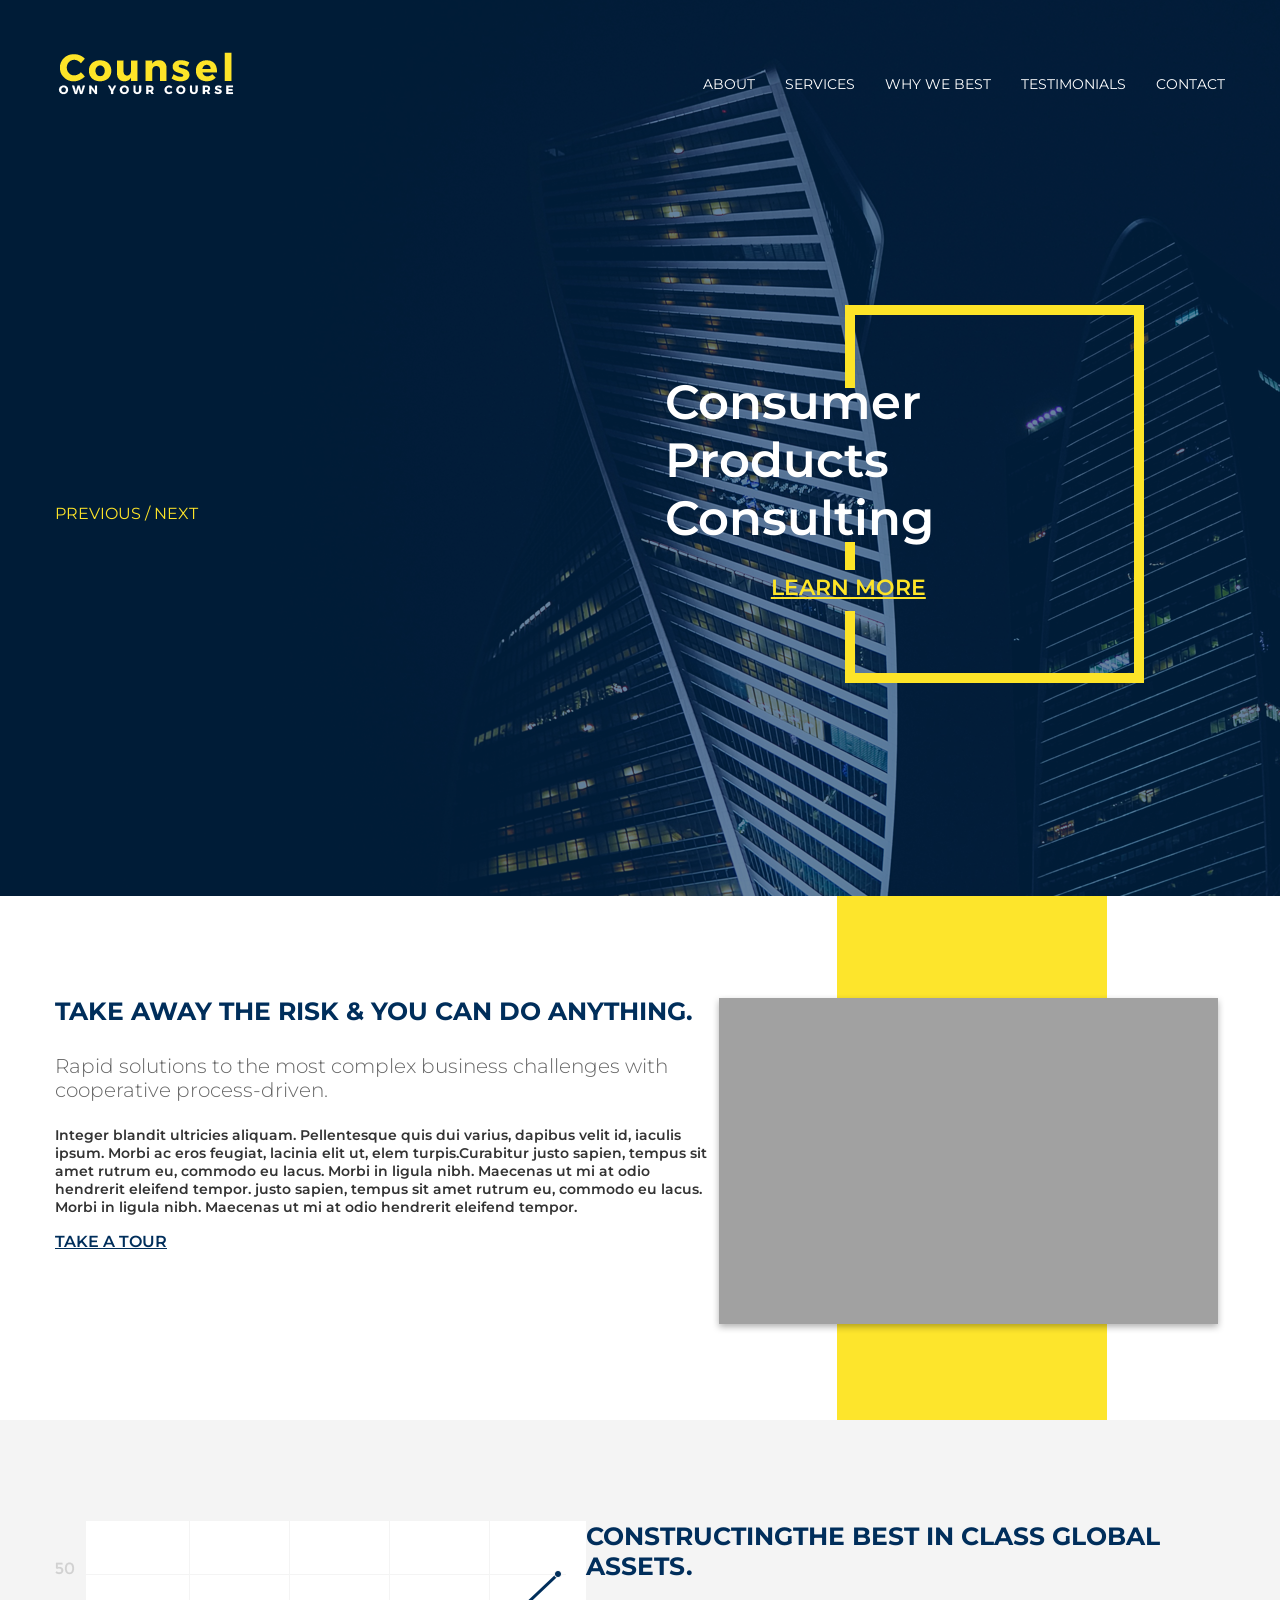
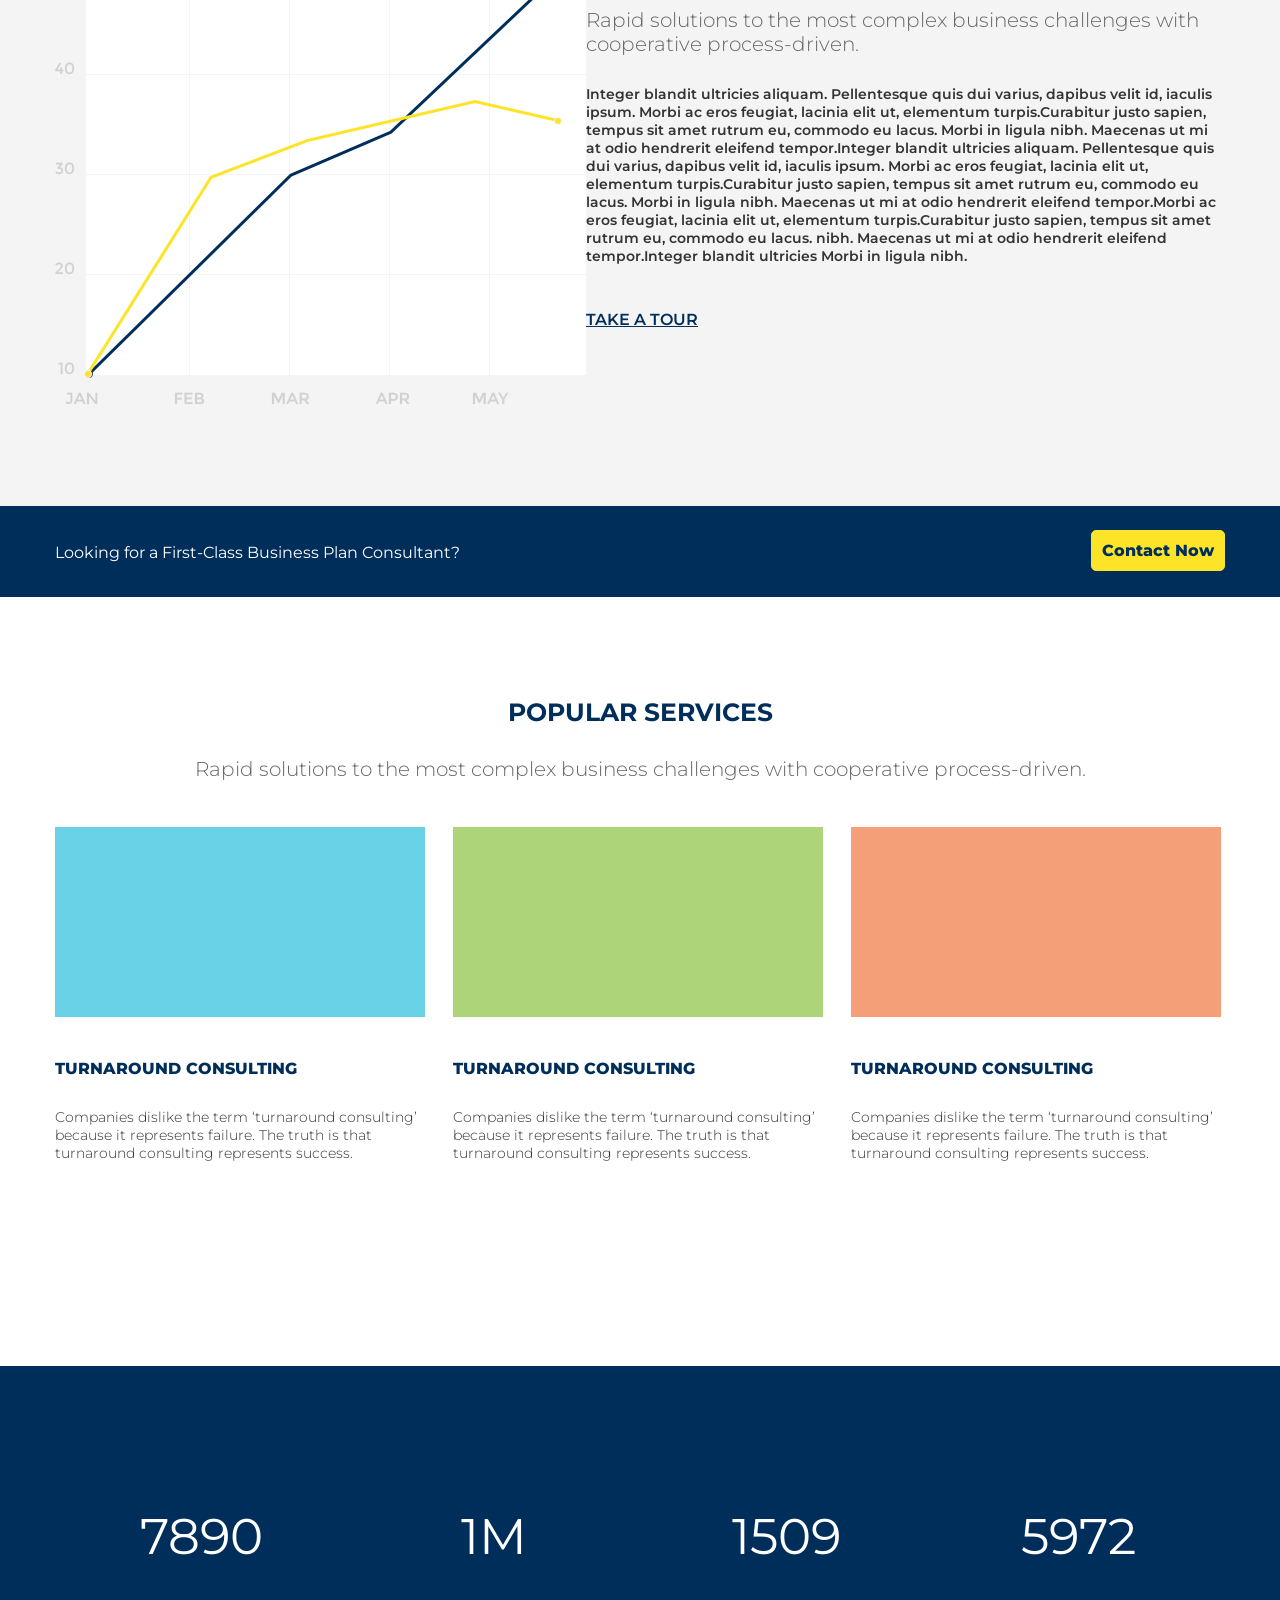
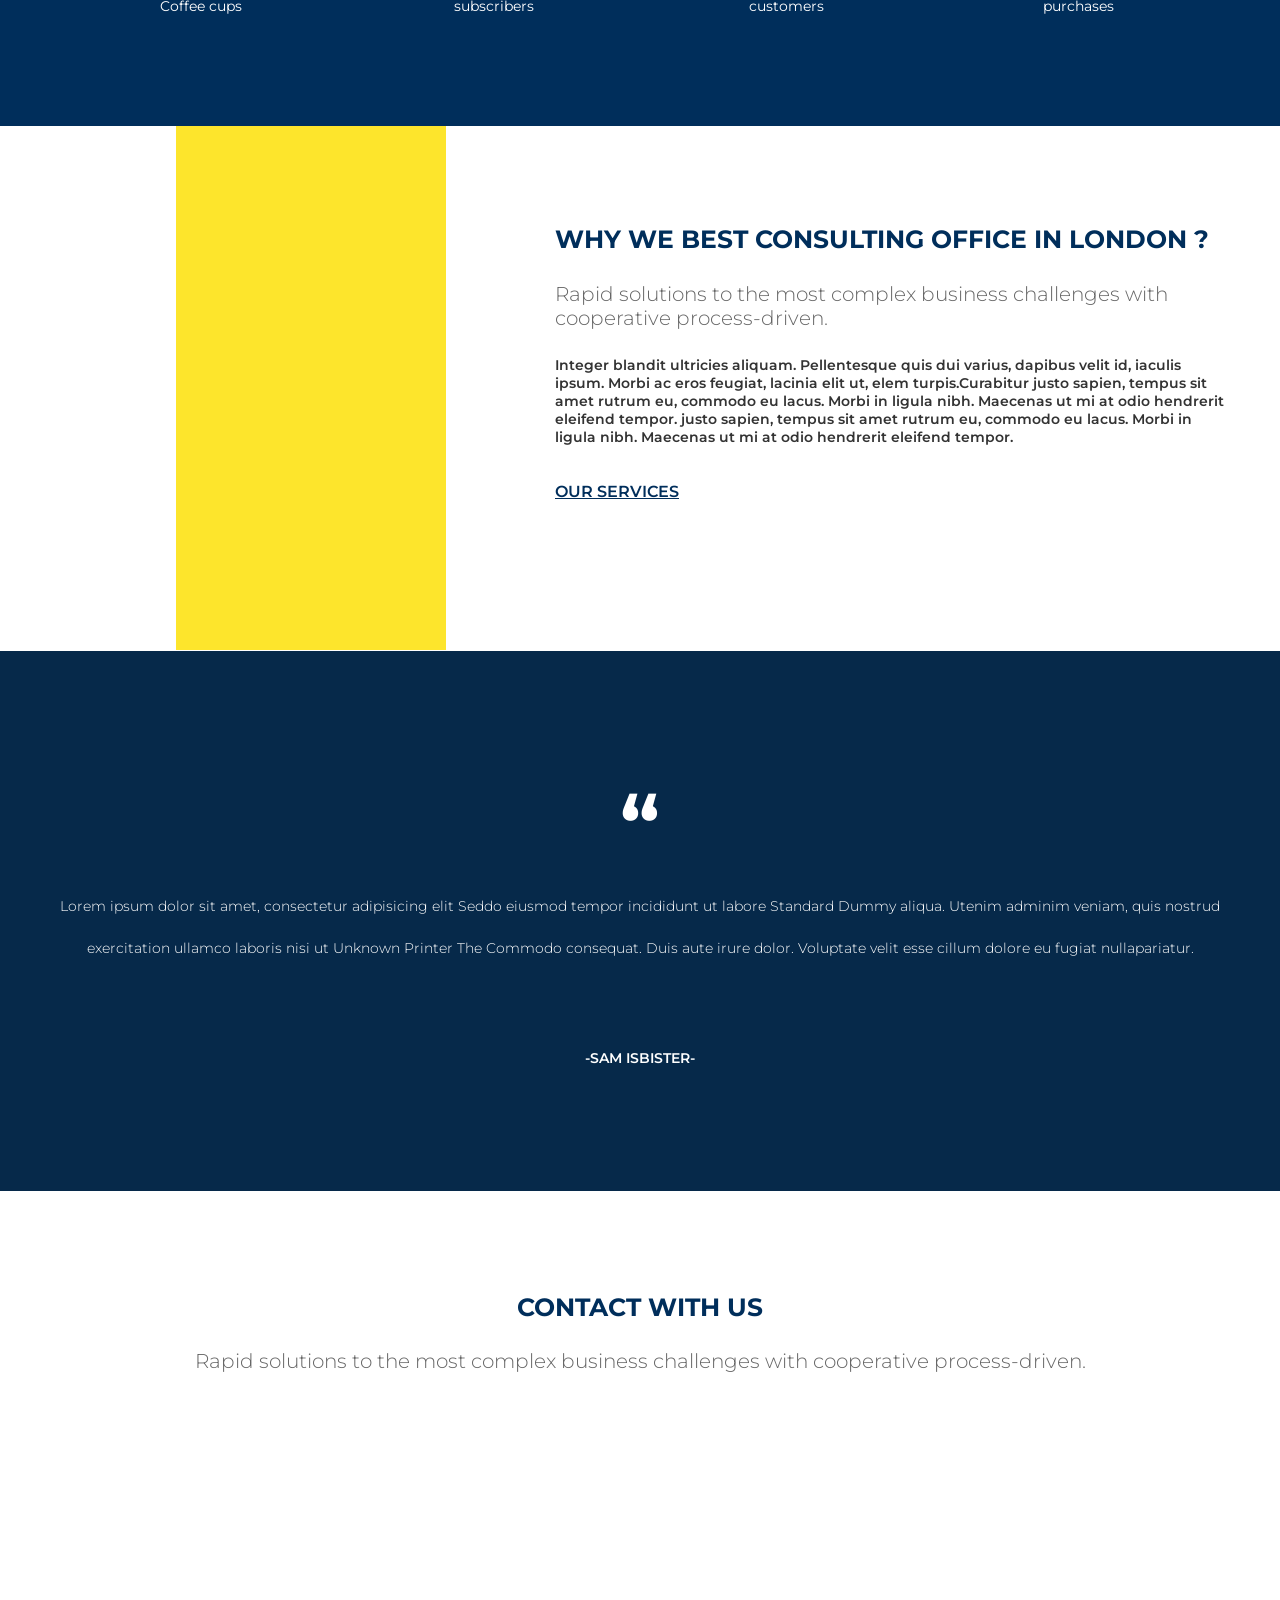
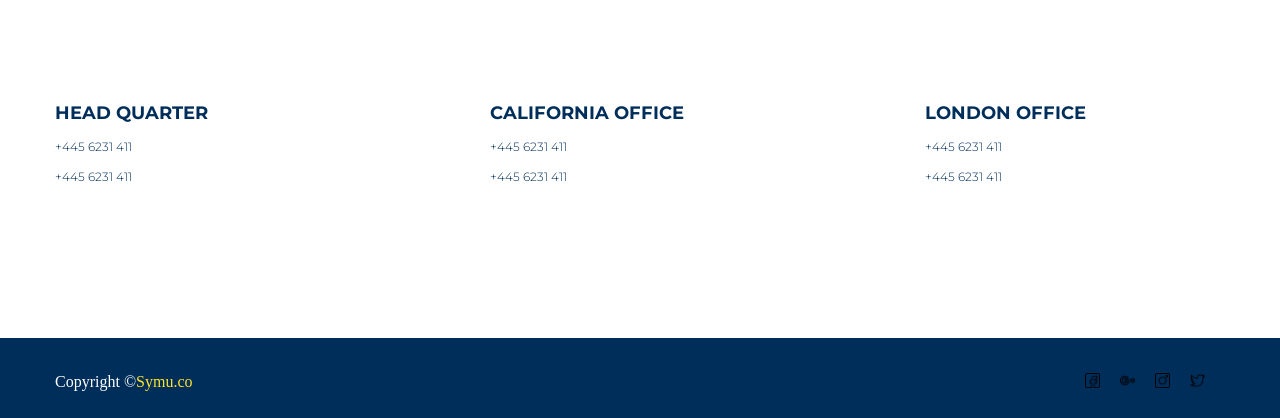
<file: assets/works/counsel/index.html>
<!DOCTYPE html>
<html lang="en">
<head>
	<meta charset="UTF-8">
	<title>Counsel</title>
	<link href="https://fonts.googleapis.com/css2?family=Montserrat:wght@100;300;600;800&display=swap" rel="stylesheet">
	
	<link rel="stylesheet" href="css/style.css">
	<link rel="stylesheet" href="css/media.css">
</head>
<body>

	<!-- welcome container (wlc) -->

	<div class="welcome_container_bg">
		<div class="welcome_container">
			<div class="wlc_nav dflex jcsb">
				<div class="wlc_nav_l">
					<img src="img/logo.png" alt="" class="main_logo">
				</div>
				<div class="wlc_nav_r">
					<ul class="dflex jcsb">                  
						<li><a href="#">About</a></li>
						<li><a href="#">Services</a></li>
						<li><a href="#">Why We Best</a></li>
						<li><a href="#">Testimonials</a></li>
						<li><a href="#">Contact</a></li>
						<li><div class="adaptiv_btn" id="adaptiv_btn">
							<div class="adaptiv_btn_line1"></div>
							<div class="adaptiv_btn_line2"></div>
							<div class="adaptiv_btn_line3"></div>
						</div></li>
					</ul>
				</div>
			</div>
			<div class="wlc_maincontent dflex jcsb">
				<div class="wlc_l">
					<div class="wlc_l_text mont_t">previous   /   Next</div>
				</div>
				<div class="wlc_r">
					<div class="wlc_r_titletext mont_big">Consumer  Products <br>  Consulting</div>
					<div class="wlc_r_a mont_t">LEARN MORE</div>
					<img src="img/border_cont.png" alt="" class="wlc_r_img">
				</div>
			</div>
		</div>
	</div>

	<!-- container under welcome container (cuwc) -->

	<div class="cuwc dflex jcsb">
		<div class="cuwc_l">
			<h1 class="cuwc_title">Take away the risk & you can do anything.</h1>
			<h2 class="cuwc_undertitle">Rapid solutions to the most complex business  challenges with cooperative process-driven.</h2>
			<h3 class="cuwc_text">Integer blandit ultricies aliquam. Pellentesque quis dui varius, dapibus velit id, iaculis ipsum. Morbi ac eros feugiat, lacinia elit ut, elem turpis.Curabitur justo sapien, tempus sit amet rutrum eu, commodo eu lacus. Morbi in ligula  nibh. Maecenas ut mi at odio hendrerit eleifend tempor.  justo sapien, tempus sit amet rutrum eu, commodo eu lacus. 
			Morbi in ligula nibh. Maecenas ut mi at odio hendrerit eleifend tempor.</h3>
			<a href="#" class="a_title mont_big">Take a Tour</a>
		</div>
		<div class="cuwc_r">
			<img src="img/c2yellowph.png" alt="" class="cuwc_box_yellow">
			<img src="img/c2grayph.png" alt="" class="cuwc_box_gray">
		</div>
	</div>

	<!-- statistic container (stat) -->

	<div class="stat_bg">
		<div class="stat dflex jcsb">
			<div class="stat_l">
				<img src="img/ststs.png" alt="" class="graphic">
			</div>
			<div class="stat_r">
				<h1 class="stattitle">Constructingthe  best in  class global assets.</h1>
				<h2 class="statundertitle">Rapid solutions to the most complex business  challenges with cooperative process-driven.</h2>
				<h3 class="stattext">Integer blandit ultricies aliquam. Pellentesque quis dui varius, dapibus velit id,  iaculis ipsum. Morbi ac eros feugiat, lacinia elit ut, elementum turpis.Curabitur justo sapien, tempus sit amet rutrum eu, commodo eu lacus. Morbi in ligula nibh. Maecenas ut mi at odio hendrerit eleifend tempor.Integer blandit ultricies aliquam. Pellentesque quis dui varius, dapibus velit id, iaculis ipsum. Morbi ac eros feugiat, lacinia elit ut, elementum turpis.Curabitur justo sapien, tempus sit  amet rutrum eu, commodo eu lacus. Morbi in ligula nibh. Maecenas ut mi at odio hendrerit eleifend tempor.Morbi ac eros feugiat, lacinia elit ut, elementum turpis.Curabitur justo sapien, tempus sit amet rutrum eu, commodo eu lacus. nibh. Maecenas ut mi at odio hendrerit eleifend tempor.Integer blandit ultricies Morbi in ligula nibh.</h3>
				<a href="#" class="a_title mont_big">Take a Tour</a>
			</div>
		</div>
	</div>

	<!-- little container contact now (conn) -->

	<div class="conn_bg">
		<div class="conn dflex jcsb">
			<div class="conn_text">Looking for a First-Class Business Plan Consultant?</div>
			<div class="conn_btn_wrapper">
				<div class="conn_btn">Contact Now</div></div>
			</div>
		</div>

		<!-- container popular services (cps) -->

		<div class="cps">
			<h1 class="cps_title">Popular Services</h1>
			<h2 class="cps_undertitle">Rapid solutions to the most complex business challenges  with cooperative process-driven.</h2>
			<div class="cps_blocks dflex jcsb">
				<div class="cps_block">
					<img src="img/block1.png" class="cps_block_img_1">
					<div class="cps_block_title">Turnaround Consulting</div>
					<div class="cps_block_text">Companies dislike the term ‘turnaround consulting’  because it represents failure. The truth is that  turnaround consulting represents success.</div>
				</div>
				<div class="cps_block">
					<img src="img/block2.png" class="cps_block_img_1">
					<div class="cps_block_title">Turnaround Consulting</div>
					<div class="cps_block_text">Companies dislike the term ‘turnaround consulting’  because it represents failure. The truth is that  turnaround consulting represents success.</div>
				</div>
				<div class="cps_block">
					<img src="img/block3.png" class="cps_block_img_1">
					<div class="cps_block_title">Turnaround Consulting</div>
					<div class="cps_block_text">Companies dislike the term ‘turnaround consulting’  because it represents failure. The truth is that  turnaround consulting represents success.</div>
				</div>
			</div>
		</div>

		<!-- container big stats (cbs) -->


		<div class="cbs_bg">
			<div class="cbs">
				<div class="cbs_blocks dflex jcsb">
					<div class="cbs_block">
						<div class="cbs_title">7890</div>
						<div class="cbs_undertitle">Coffee cups</div>
					</div>
					<div class="cbs_block">
						<div class="cbs_title">1M</div>
						<div class="cbs_undertitle">subscribers</div>
					</div>
					<div class="cbs_block">
						<div class="cbs_title">1509</div>
						<div class="cbs_undertitle">customers</div>
					</div>
					<div class="cbs_block">
						<div class="cbs_title">5972</div>
						<div class="cbs_undertitle">purchases</div>
					</div>
				</div>
			</div>
		</div>


		<!-- video container (vidc) -->


		<div class="video_container  dflex jcsb">
			<div class="vidc_l">
				<img src="img/c2yellowph.png" class="vidc_yellowbox">
				<iframe id="video" width="500" height="326" src="https://www.youtube.com/embed/yqWX86uT5jM" frameborder="0" allow="accelerometer; autoplay; encrypted-media; gyroscope; picture-in-picture" allowfullscreen></iframe>
			</div>
			<div class="vidc_r">
				<h1 class="vidc_title">Why  we best Consulting office in london ?
				</h1>
				<h2 class="vidc_undertitle">Rapid solutions to the most complex business challenges with cooperative process-driven.</h2>
				<h3 class="vidc_text">Integer blandit ultricies aliquam. Pellentesque quis dui varius, dapibus velit id, iaculis ipsum. Morbi ac eros feugiat, lacinia elit ut, elem turpis.Curabitur  justo sapien, tempus sit amet rutrum eu, commodo eu lacus. Morbi in ligula  nibh. Maecenas ut mi at odio hendrerit eleifend tempor. justo sapien, tempus sit amet rutrum eu, commodo eu lacus. Morbi in ligula nibh. Maecenas ut mi at odio hendrerit eleifend tempor.</h3>
				<a href="#" class="a_title mont_big">our services</a>
			</div>
		</div>

		<!-- big text block (btb) -->

		<div class="btb_bg">
			<div class="btb">
				<h1 class="btb_title">“</h1>
				<h3 class="btb_text">Lorem ipsum dolor sit amet, consectetur adipisicing elit Seddo eiusmod tempor incididunt ut labore Standard Dummy aliqua. Utenim adminim veniam, quis nostrud  exercitation ullamco laboris nisi ut Unknown Printer The Commodo consequat. Duis aute irure dolor. Voluptate velit esse cillum dolore eu fugiat nullapariatur.</h3>
				<h3 class="btb_footer_text">-SAM ISBISTER-</h3>
			</div>
		</div>

		<!-- container maps (ccm) -->

		<div class="ccm">
			<h1 class="ccm_title">Contact with us</h1>
			<h2 class="ccm_undertitle">Rapid solutions to the most complex business challenges  with cooperative process-driven.</h2>
			<div class="ccm_mapblocks dflex jcsb">
				<div class="blockmap">
					<iframe src="https://www.google.com/maps/embed?pb=!1m18!1m12!1m3!1d2674.036227802138!2d106.90571381589423!3d47.91633647452261!2m3!1f0!2f0!3f0!3m2!1i1024!2i768!4f13.1!3m3!1m2!1s0x5d9692500ad94151%3A0x6aea667e1a5e072d!2z0K3QvdGFINCi0LDQudCy0LDQvdGLINOo0YDQs9Op0L0g0KfTqdC706nTqSwg0KPQu9Cw0LDQvdCx0LDQsNGC0LDRgCwg0JzQvtC90LPQvtC70LjRjw!5e0!3m2!1sru!2sru!4v1589254217832!5m2!1sru!2sru" width="100%" height="100%" frameborder="0" style="border:0;" allowfullscreen="" aria-hidden="false" tabindex="0"></iframe>
					<div class="blockap_title">Head Quarter</div>
					<div class="blockmap_adres"></div>
					<div class="blockmap_mail">+445 6231 411</div>
					<div class="blockmap_phone">+445 6231 411</div>
				</div>
				<div class="blockmap">
					<iframe src="https://www.google.com/maps/embed?pb=!1m18!1m12!1m3!1d2674.036227802138!2d106.90571381589423!3d47.91633647452261!2m3!1f0!2f0!3f0!3m2!1i1024!2i768!4f13.1!3m3!1m2!1s0x5d9692500ad94151%3A0x6aea667e1a5e072d!2z0K3QvdGFINCi0LDQudCy0LDQvdGLINOo0YDQs9Op0L0g0KfTqdC706nTqSwg0KPQu9Cw0LDQvdCx0LDQsNGC0LDRgCwg0JzQvtC90LPQvtC70LjRjw!5e0!3m2!1sru!2sru!4v1589254217832!5m2!1sru!2sru" width="100%" height="100%" frameborder="0" style="border:0;" allowfullscreen="" aria-hidden="false" tabindex="0"></iframe>
					<div class="blockap_title">California office</div>
					<div class="blockmap_adres"></div>
					<div class="blockmap_mail">+445 6231 411</div>
					<div class="blockmap_phone">+445 6231 411</div>
				</div>
				<div class="blockmap">
					<iframe src="https://www.google.com/maps/embed?pb=!1m18!1m12!1m3!1d2674.036227802138!2d106.90571381589423!3d47.91633647452261!2m3!1f0!2f0!3f0!3m2!1i1024!2i768!4f13.1!3m3!1m2!1s0x5d9692500ad94151%3A0x6aea667e1a5e072d!2z0K3QvdGFINCi0LDQudCy0LDQvdGLINOo0YDQs9Op0L0g0KfTqdC706nTqSwg0KPQu9Cw0LDQvdCx0LDQsNGC0LDRgCwg0JzQvtC90LPQvtC70LjRjw!5e0!3m2!1sru!2sru!4v1589254217832!5m2!1sru!2sru" width="100%" height="100%" frameborder="0" style="border:0;" allowfullscreen="" aria-hidden="false" tabindex="0"></iframe>
					<div class="blockap_title">London office</div>
					<div class="blockmap_adres"></div>
					<div class="blockmap_mail">+445 6231 411</div>
					<div class="blockmap_phone">+445 6231 411</div>
				</div>
			</div>
		</div>

		<!-- footer -->


		<div class="footer_bg">
			<footer class="footer dflex jcsb">
				<div class="footer_l">
					<span class="copywrite_white">Copyright ©</span><span class="copywrite_yellow">Symu.co</span>
				</div>
				<div class="footer_r dflex jcsb">
					<a href="#"><img id="sociac_image" src="img/social/facebook.png" alt=""></a>
					<a href="#"><img id="sociac_image" src="img/social/google-plus.png" alt=""></a>
					<a href="#"><img id="sociac_image" src="img/social/instagram.png" alt=""></a>
					<a href="#"><img id="sociac_image" src="img/social/twitter.png" alt=""></a>
				</div>
			</footer>
		</div>





	</body>
	</html>
</file>
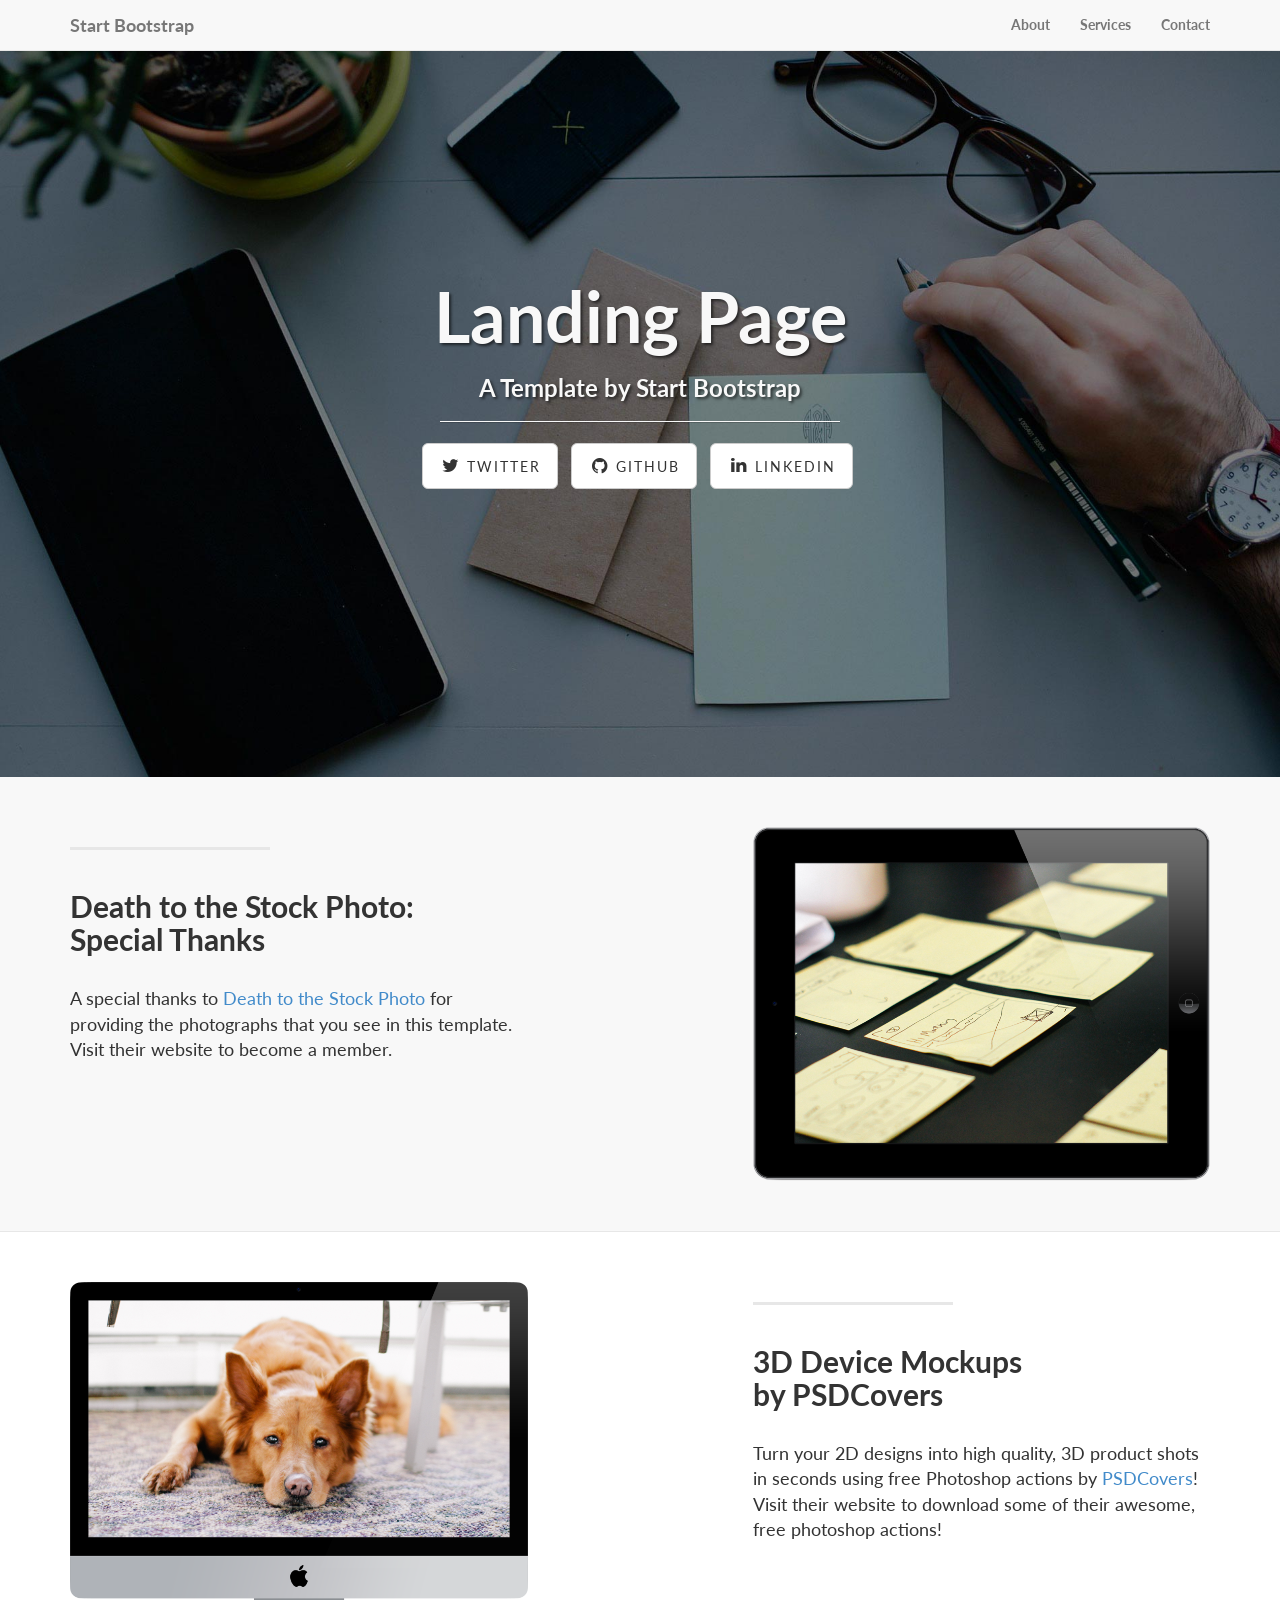
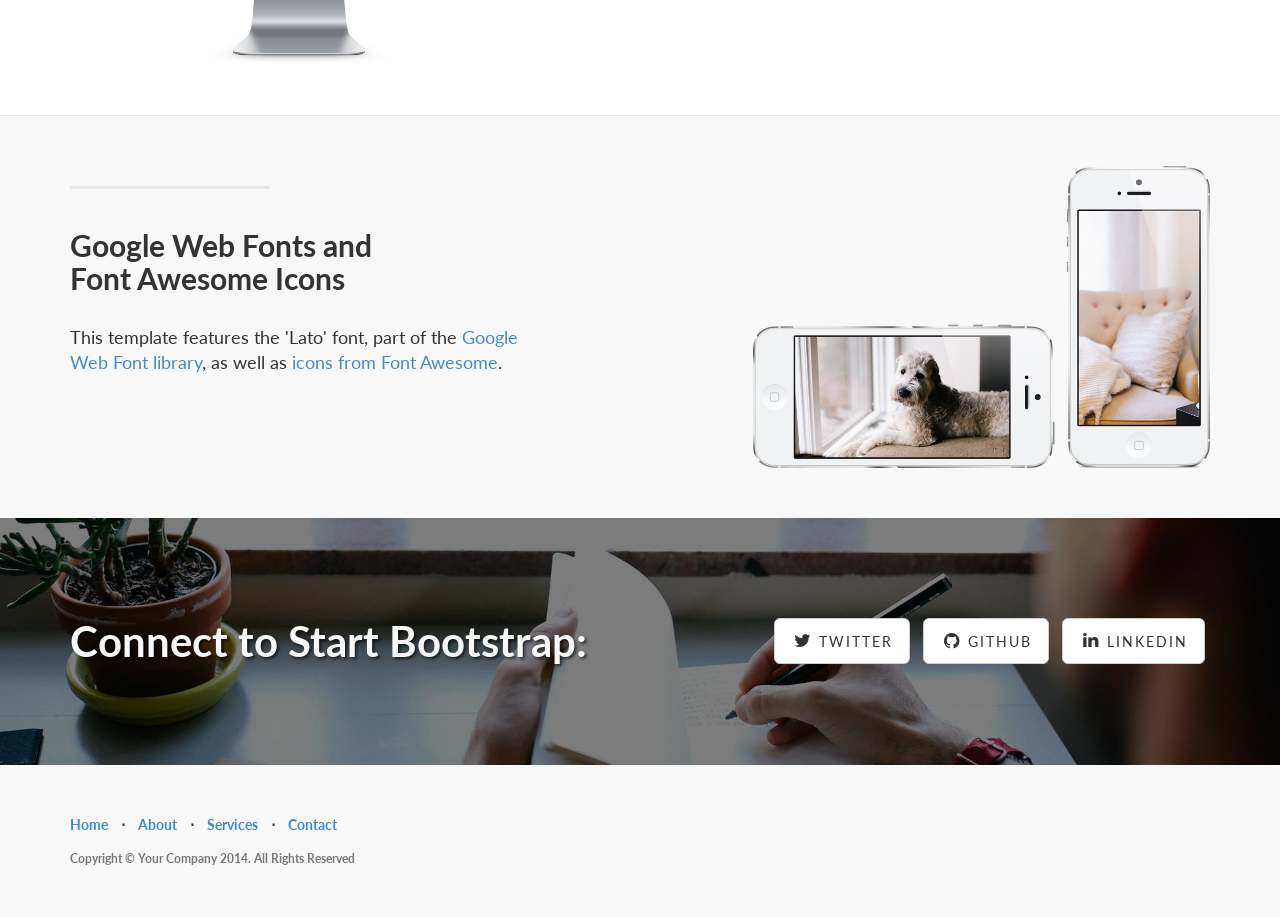
<file: assets/works/landing-page/index.html>
<!DOCTYPE html>
<html lang="en">

<head>

    <meta charset="utf-8">
    <meta http-equiv="X-UA-Compatible" content="IE=edge">
    <meta name="viewport" content="width=device-width, initial-scale=1">
    <meta name="description" content="">
    <meta name="author" content="">

    <title>Landing Page - Start Bootstrap Theme</title>

    <!-- Bootstrap Core CSS -->
    <link href="css/bootstrap.min.css" rel="stylesheet">

    <!-- Custom CSS -->
    <link href="css/landing-page.css" rel="stylesheet">

    <!-- Custom Fonts -->
    <link href="font-awesome-4.1.0/css/font-awesome.min.css" rel="stylesheet" type="text/css">
    <link href="http://fonts.googleapis.com/css?family=Lato:300,400,700,300italic,400italic,700italic" rel="stylesheet" type="text/css">

    <!-- HTML5 Shim and Respond.js IE8 support of HTML5 elements and media queries -->
    <!-- WARNING: Respond.js doesn't work if you view the page via file:// -->
    <!--[if lt IE 9]>
        <script src="https://oss.maxcdn.com/libs/html5shiv/3.7.0/html5shiv.js"></script>
        <script src="https://oss.maxcdn.com/libs/respond.js/1.4.2/respond.min.js"></script>
    <![endif]-->

</head>

<body>

    <!-- Navigation -->
    <nav class="navbar navbar-default navbar-fixed-top" role="navigation">
        <div class="container">
            <!-- Brand and toggle get grouped for better mobile display -->
            <div class="navbar-header">
                <button type="button" class="navbar-toggle" data-toggle="collapse" data-target="#bs-example-navbar-collapse-1">
                    <span class="sr-only">Toggle navigation</span>
                    <span class="icon-bar"></span>
                    <span class="icon-bar"></span>
                    <span class="icon-bar"></span>
                </button>
                <a class="navbar-brand" href="#">Start Bootstrap</a>
            </div>
            <!-- Collect the nav links, forms, and other content for toggling -->
            <div class="collapse navbar-collapse" id="bs-example-navbar-collapse-1">
                <ul class="nav navbar-nav navbar-right">
                    <li>
                        <a href="#">About</a>
                    </li>
                    <li>
                        <a href="#">Services</a>
                    </li>
                    <li>
                        <a href="#">Contact</a>
                    </li>
                </ul>
            </div>
            <!-- /.navbar-collapse -->
        </div>
        <!-- /.container -->
    </nav>

    <!-- Header -->
    <div class="intro-header">

        <div class="container">

            <div class="row">
                <div class="col-lg-12">
                    <div class="intro-message">
                        <h1>Landing Page</h1>
                        <h3>A Template by Start Bootstrap</h3>
                        <hr class="intro-divider">
                        <ul class="list-inline intro-social-buttons">
                            <li>
                                <a href="https://twitter.com/SBootstrap" class="btn btn-default btn-lg"><i class="fa fa-twitter fa-fw"></i> <span class="network-name">Twitter</span></a>
                            </li>
                            <li>
                                <a href="https://github.com/IronSummitMedia/startbootstrap" class="btn btn-default btn-lg"><i class="fa fa-github fa-fw"></i> <span class="network-name">Github</span></a>
                            </li>
                            <li>
                                <a href="#" class="btn btn-default btn-lg"><i class="fa fa-linkedin fa-fw"></i> <span class="network-name">Linkedin</span></a>
                            </li>
                        </ul>
                    </div>
                </div>
            </div>

        </div>
        <!-- /.container -->

    </div>
    <!-- /.intro-header -->

    <!-- Page Content -->

    <div class="content-section-a">

        <div class="container">

            <div class="row">
                <div class="col-lg-5 col-sm-6">
                    <hr class="section-heading-spacer">
                    <div class="clearfix"></div>
                    <h2 class="section-heading">Death to the Stock Photo:<br>Special Thanks</h2>
                    <p class="lead">A special thanks to <a target="_blank" href="http://join.deathtothestockphoto.com/">Death to the Stock Photo</a> for providing the photographs that you see in this template. Visit their website to become a member.</p>
                </div>
                <div class="col-lg-5 col-lg-offset-2 col-sm-6">
                    <img class="img-responsive" src="img/ipad.png" alt="">
                </div>
            </div>

        </div>
        <!-- /.container -->

    </div>
    <!-- /.content-section-a -->

    <div class="content-section-b">

        <div class="container">

            <div class="row">
                <div class="col-lg-5 col-lg-offset-1 col-sm-push-6  col-sm-6">
                    <hr class="section-heading-spacer">
                    <div class="clearfix"></div>
                    <h2 class="section-heading">3D Device Mockups<br>by PSDCovers</h2>
                    <p class="lead">Turn your 2D designs into high quality, 3D product shots in seconds using free Photoshop actions by <a target="_blank" href="http://www.psdcovers.com/">PSDCovers</a>! Visit their website to download some of their awesome, free photoshop actions!</p>
                </div>
                <div class="col-lg-5 col-sm-pull-6  col-sm-6">
                    <img class="img-responsive" src="img/dog.png" alt="">
                </div>
            </div>

        </div>
        <!-- /.container -->

    </div>
    <!-- /.content-section-b -->

    <div class="content-section-a">

        <div class="container">

            <div class="row">
                <div class="col-lg-5 col-sm-6">
                    <hr class="section-heading-spacer">
                    <div class="clearfix"></div>
                    <h2 class="section-heading">Google Web Fonts and<br>Font Awesome Icons</h2>
                    <p class="lead">This template features the 'Lato' font, part of the <a target="_blank" href="http://www.google.com/fonts">Google Web Font library</a>, as well as <a target="_blank" href="http://fontawesome.io">icons from Font Awesome</a>.</p>
                </div>
                <div class="col-lg-5 col-lg-offset-2 col-sm-6">
                    <img class="img-responsive" src="img/phones.png" alt="">
                </div>
            </div>

        </div>
        <!-- /.container -->

    </div>
    <!-- /.content-section-a -->

    <div class="banner">

        <div class="container">

            <div class="row">
                <div class="col-lg-6">
                    <h2>Connect to Start Bootstrap:</h2>
                </div>
                <div class="col-lg-6">
                    <ul class="list-inline banner-social-buttons">
                        <li>
                            <a href="https://twitter.com/SBootstrap" class="btn btn-default btn-lg"><i class="fa fa-twitter fa-fw"></i> <span class="network-name">Twitter</span></a>
                        </li>
                        <li>
                            <a href="https://github.com/IronSummitMedia/startbootstrap" class="btn btn-default btn-lg"><i class="fa fa-github fa-fw"></i> <span class="network-name">Github</span></a>
                        </li>
                        <li>
                            <a href="#" class="btn btn-default btn-lg"><i class="fa fa-linkedin fa-fw"></i> <span class="network-name">Linkedin</span></a>
                        </li>
                    </ul>
                </div>
            </div>

        </div>
        <!-- /.container -->

    </div>
    <!-- /.banner -->

    <!-- Footer -->
    <footer>
        <div class="container">
            <div class="row">
                <div class="col-lg-12">
                    <ul class="list-inline">
                        <li>
                            <a href="#home">Home</a>
                        </li>
                        <li class="footer-menu-divider">&sdot;</li>
                        <li>
                            <a href="#about">About</a>
                        </li>
                        <li class="footer-menu-divider">&sdot;</li>
                        <li>
                            <a href="#services">Services</a>
                        </li>
                        <li class="footer-menu-divider">&sdot;</li>
                        <li>
                            <a href="#contact">Contact</a>
                        </li>
                    </ul>
                    <p class="copyright text-muted small">Copyright &copy; Your Company 2014. All Rights Reserved</p>
                </div>
            </div>
        </div>
    </footer>

    <!-- jQuery Version 1.11.0 -->
    <script src="js/jquery-1.11.0.js"></script>

    <!-- Bootstrap Core JavaScript -->
    <script src="js/bootstrap.min.js"></script>

</body>

</html>
</file>
<file: assets/works/counsel/css/style.css>
/*font-family: 'Montserrat', sans-serif;*/
*{
	margin: 0;
}
a{
	text-decoration: none;
}

/*clsses*/
.dflex{
	display: -webkit-flex;
	display: -moz-flex;
	display: -ms-flex;
	display: -o-flex;
	display: flex;
}
.jcsb{
	justify-content: space-between;
}
.mont_t{
	font-family: 'Montserrat', sans-serif;
}
.mont_big{
	font-family: 'Montserrat', sans-serif;
	font-weight: 600;
}
h1{
	text-transform: uppercase;
	font-size: 25px;
	color: #002e5b;
	font-family: 'Montserrat', sans-serif;
	font-weight: 700;
}
h2{
	color: #666;
	font-family: 'Montserrat', sans-serif;
	font-weight: 300;
	font-size: 20px;
}
h3{
	color: #333;
	font-family: 'Montserrat', sans-serif;
	font-weight: 600;
	font-size: 14px;
}
.a_title {
	font-size: 16px;
	text-decoration: underline;
	color: #002e5b;
	text-transform: uppercase;
}
/*clsses*/

/*welcome container (wlc)*/

.welcome_container_bg {
	background-image: url(../img/bg.png);
	height: 896px;

}
.welcome_container {
	max-width: 1170px;
	height: 150px;
	margin: 0 auto;
	padding-top: 50px;
	padding-left: 10px;
	padding-right: 10px;
}
ul{
	list-style: none;
	margin-top: 25px;
}
li a{
	margin-left: 30px;
	text-decoration: none;
	text-transform: uppercase;
	font-size: 14px;
	font-family: 'Montserrat', sans-serif;
	color: #fff;
}
.wlc_l {
}
.wlc_l_text {
	color: #fde428;
	text-transform: uppercase;
	margin-top: 400px;
}
.wlc_r {
	position: absolute;
	left: 66%;
}
.wlc_r_titletext {
	font-size: 48px;
	color: #fff;
	position: relative;
	top: 269px;
	left: -180px;
}
.wlc_r_a {
	text-decoration: underline;
	color: #fde428;
	font-size: 22px;
	position: relative;
	top: 296px;
	left: -74px;
	font-weight: 600;
}
.wlc_r_img {
	margin-bottom: 160px;
}

/*container under welcome container (cuwc)*/

.cuwc {
	max-width: 1170px;
	margin: 0 auto;
	height: 524px;
}
.cuwc_title {
	margin-top: 100px;
}
.cuwc_undertitle {
	margin-top: 28px;
}
.cuwc_text {
	margin-top: 24px;
	margin-bottom: 16px;
}
.cuwc_r {
	height: 524px;
}
.cuwc_box_yellow {
	position: relative;
	left: 125px;
}
.cuwc_box_gray {
	position: relative;	
	top: -430px;	
}

/*statistic container (stat)*/

.stat_bg {
	background-color: #f4f4f4;
}
.stat {
	max-width: 1170px;
	margin: 0 auto;
	height: 686px;
}
.graphic {
	margin-top: 101px;
}
.stattitle {
	margin-top: 101px;
	margin-bottom: 27px;
}
.stattext {
	margin-top: 29px;
	margin-bottom: 45px;
}

/*little container contact now (conn)*/

.conn_bg {
	background-color: #002e5b;
}
.conn {
	max-width: 1170px;	
	margin: 0 auto;
	height: 91px;
}
.conn_text {
	margin-top: 37px;
	font-family: 'Montserrat', sans-serif;
	color: #fff;
}
.conn_btn {
	margin-top: 24px;
	font-family: 'Montserrat', sans-serif;
	color: #fff;
	border:solid 1px #fde428;
	background-color: #fde428;
	color: #002e5b;
	font-weight: 800;
	padding: 10px;
	border-radius: 5px;
}

/*container popular services (cps)*/

.cps {
	max-width: 1170px;
	margin: 0 auto;
	height: 669px;
}
.cps_title {
	margin-top: 100px;
	margin-bottom: 30px;
	text-align: center;
}
.cps_undertitle {
	text-align: center;
	margin-bottom: 46px;
}
.cps_block_title {
	margin-top: 37px;
	margin-bottom: 30px;
	color: #002e5b;
	font-family: 'Montserrat', sans-serif;
	font-weight: 800;
	text-transform: uppercase;
}
.cps_block_text {
	color: #333;
	font-family: 'Montserrat', sans-serif;
	font-size: 14px;
	font-weight: 300;
}
.cps_block{
	max-width: 32%;
}
.cps_block_img_1{
	max-width: 100%;
}
/*container big stats (cbs)*/

.cbs_bg {
	background-color: #002e5b;
}
.cbs {
	max-width: 1170px;
	margin: 0 auto;
	height: 360px;
	text-align: center;
}
.cbs_title {
	font-family: 'Montserrat', sans-serif;
	color: #fff;
	font-size: 50px;
	margin-top: 140px;
	margin-bottom: 30px;
}
.cbs_block{
	width: 25%;
}
.cbs_undertitle {
	font-family: 'Montserrat', sans-serif;
	color: #fff;
	font-size: 14px;
}


/*video container (vidc)*/

.video_container {
	max-width: 1170px;
	margin: 0 auto;
	height: 525px;
}
.vidc_yellowbox {
	position: relative;
	left: 121px;
}
#video{
	position: relative;
	top: -425px;
}
.vidc_title {
	margin-top: 98px;
	margin-bottom: 28px;
}
.vidc_text {
	margin-top: 26px;
	margin-bottom: 36px;
}

/*big text block (btb)*/

.btb_bg {
	background-color: #06294a;
}
.btb {
	max-width: 1170px;
	margin: 0 auto;
	height: 540px;
	text-align: center;
}
.btb_title {
	font-size: 80px;
	color:#fff;
	padding-top: 125px;
	margin-bottom: 12px;
}
.btb_text {
	color:#fff;
	margin-bottom: 80px;
	line-height: 3;
	font-weight: 300;
}
.btb_footer_text {
	color:#fff;
}

/*container maps (ccm)*/

.ccm {
	max-width: 1170px;
	margin: 0 auto;
	height: 646px;
}
.ccm_title {
	text-transform: uppercase;
	text-align: center;
	margin-top: 101px;
	margin-bottom: 27px;
}
.ccm_undertitle{
	text-align: center;
}
.blockap_title {
	text-transform: uppercase;
	font-size: 18px;
	color: #002e5b;
	font-family: 'Montserrat', sans-serif;
	font-weight: 700;
	margin-top: 20px;
}
.blockmap{
	margin-top: 49px;
}
.blockmap_adres, .blockmap_mail, .blockmap_phone {
	text-transform: uppercase;
	font-size: 12px;
	color: #002e5b;
	font-family: 'Montserrat', sans-serif;
	font-weight: 300;
	margin-top: 15px;
}

/* footer */

.footer_bg{
	background-color:  #002e5b;
}

.footer {
	max-width: 1170px;
	margin: 0 auto;
	height: 80px;
}
.footer_l{
	padding-top: 35px;
}
.copywrite_white {
	color: #fff;
}
.copywrite_yellow {
	color: #fde428;
}

#sociac_image{
	height: 15px;
	width: 15px;
	margin-top: 35px;
	margin-right: 20px;
}

@media (max-width: 850px){
	li a {
		display: none;
	}
	#adaptiv_btn{
		display: block;
	}
	.adaptiv_btn {
		width: 30px;
	}
	.adaptiv_btn_line1 {
		width: 30px;
		background-color: #fff;
		height: 5px;
		margin-bottom: 2px;
		
	}
	.adaptiv_btn_line2 {
		width: 30px;
		background-color: #fff;
		height: 5px;
		margin-bottom: 2px;
	}
	.adaptiv_btn_line3 {
		width: 30px;
		background-color: #fff;
		height: 5px;
		margin-bottom: 2px;
	}

}
</file>
<file: assets/works/counsel/css/media.css>
@media (max-device-width: 900px){
	li a {
		display: none;
	}
	#adaptiv_btn{
		display: block;
	}
	.adaptiv_btn {
		width: 45px;
	}
	.adaptiv_btn_line1 {
		width: 45px;
		background-color: #fff;
		height: 7px;
		margin-bottom: 4px;
		
	}
	.adaptiv_btn_line2 {
		width: 45px;
		background-color: #fff;
		height: 7px;
		margin-bottom: 4px;
	}
	.adaptiv_btn_line3 {
		width: 45px;
		background-color: #fff;
		height: 7px;
		margin-bottom: 4px;
	}
	

}
</file>
<file: assets/works/landing-page/css/landing-page.css>
/*!
 * Start Bootstrap - Landing Page Bootstrap Theme (http://startbootstrap.com)
 * Code licensed under the Apache License v2.0.
 * For details, see http://www.apache.org/licenses/LICENSE-2.0.
 */

body,
html {
    width: 100%;
    height: 100%;
}

body,
h1,
h2,
h3,
h4,
h5,
h6 {
    font-family: "Lato","Helvetica Neue",Helvetica,Arial,sans-serif;
    font-weight: 700;
}

.lead {
    font-size: 18px;
    font-weight: 400;
}

.intro-header {
    padding-top: 50px; /* If you're making other pages, make sure there is 50px of padding to make sure the navbar doesn't overlap content! */
    padding-bottom: 50px;
    text-align: center;
    color: #f8f8f8;
    background: url(../img/intro-bg.jpg) no-repeat center center;
    background-size: cover;
}

.intro-message {
    position: relative;
    padding-top: 20%;
    padding-bottom: 20%;
}

.intro-message > h1 {
    margin: 0;
    text-shadow: 2px 2px 3px rgba(0,0,0,0.6);
    font-size: 5em;
}

.intro-divider {
    width: 400px;
    border-top: 1px solid #f8f8f8;
    border-bottom: 1px solid rgba(0,0,0,0.2);
}

.intro-message > h3 {
    text-shadow: 2px 2px 3px rgba(0,0,0,0.6);
}

@media(max-width:767px) {
    .intro-message {
        padding-bottom: 15%;
    }

    .intro-message > h1 {
        font-size: 3em;
    }

    ul.intro-social-buttons > li {
        display: block;
        margin-bottom: 20px;
        padding: 0;
    }

    ul.intro-social-buttons > li:last-child {
        margin-bottom: 0;
    }

    .intro-divider {
        width: 100%;
    }
}

.network-name {
    text-transform: uppercase;
    font-size: 14px;
    font-weight: 400;
    letter-spacing: 2px;
}

.content-section-a {
    padding: 50px 0;
    background-color: #f8f8f8;
}

.content-section-b {
    padding: 50px 0;
    border-top: 1px solid #e7e7e7;
    border-bottom: 1px solid #e7e7e7;
}

.section-heading {
    margin-bottom: 30px;
}

.section-heading-spacer {
    float: left;
    width: 200px;
    border-top: 3px solid #e7e7e7;
}

.banner {
    padding: 100px 0;
    color: #f8f8f8;
    background: url(../img/banner-bg.jpg) no-repeat center center;
    background-size: cover;
}

.banner h2 {
    margin: 0;
    text-shadow: 2px 2px 3px rgba(0,0,0,0.6);
    font-size: 3em;
}

.banner ul {
    margin-bottom: 0;
}

.banner-social-buttons {
    float: right;
    margin-top: 0;
}

@media(max-width:1199px) {
    ul.banner-social-buttons {
        float: left;
        margin-top: 15px;
    }
}

@media(max-width:767px) {
    .banner h2 {
        margin: 0;
        text-shadow: 2px 2px 3px rgba(0,0,0,0.6);
        font-size: 3em;
    }

    ul.banner-social-buttons > li {
        display: block;
        margin-bottom: 20px;
        padding: 0;
    }

    ul.banner-social-buttons > li:last-child {
        margin-bottom: 0;
    }
}

footer {
    padding: 50px 0;
    background-color: #f8f8f8;
}

p.copyright {
    margin: 15px 0 0;
}
</file>
